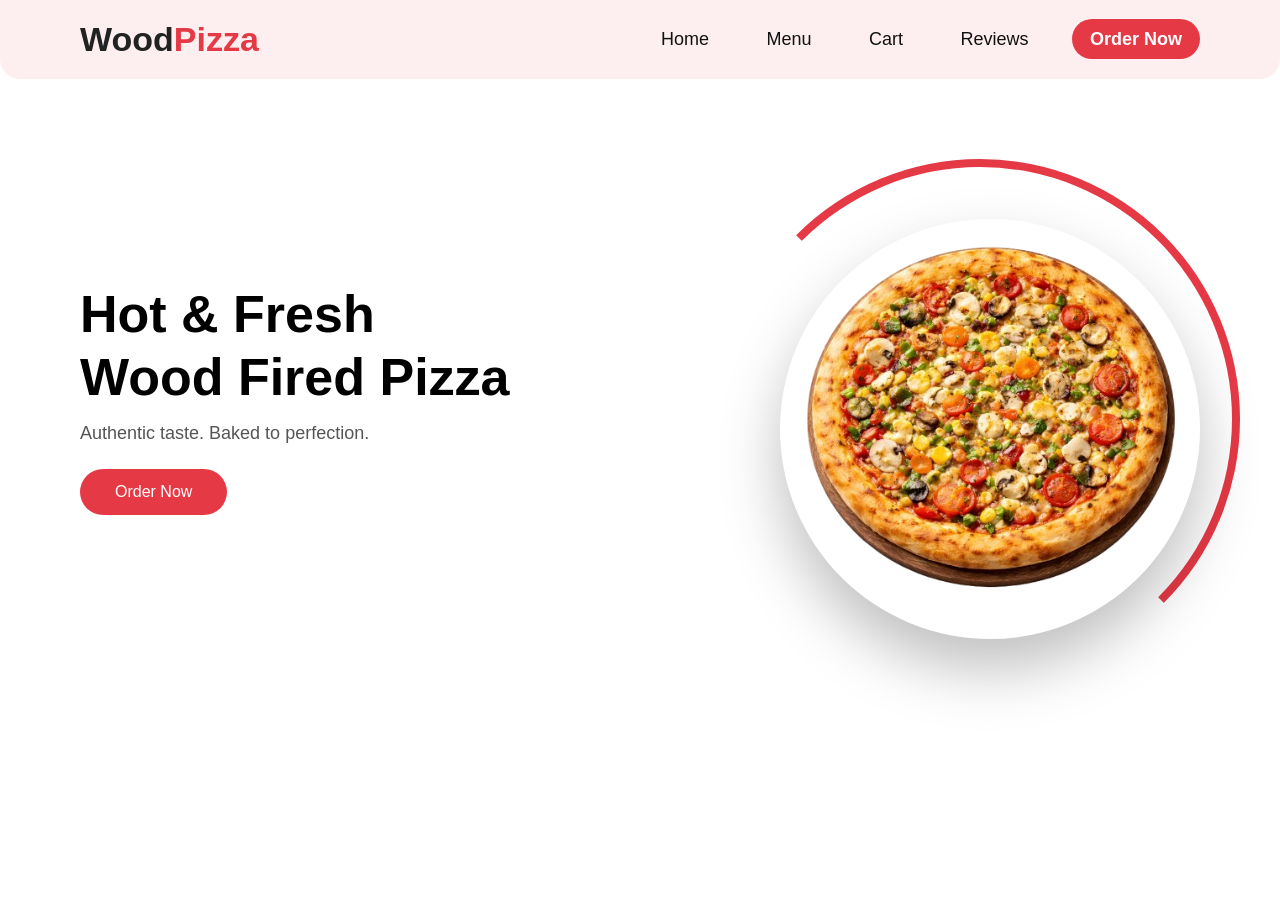
<file: index.html>
<!DOCTYPE html>
<html lang="en">
<head>
  <meta charset="UTF-8">
  <title>WoodPizza</title>
  <link rel="stylesheet" href="style.css">
</head>
<body>

<!-- NAVBAR -->
<header class="navbar">
  <div class="logo">
    <span class="wood">Wood</span><span class="pizza">Pizza</span>
  </div>

<nav>
  <a href="index.html">Home</a>
  <a href="menu.html">Menu</a>
  <a href="cart.html">Cart</a>
  <a href="reviews.html">Reviews</a>
  <a href="menu.html" class="order-link">Order Now</a>
</nav>
</header>

<!-- HERO SECTION -->
<section class="hero">

  <div class="hero-text">
    <h1>
      Hot & Fresh <br>
      Wood Fired Pizza
    </h1>
    <p>Authentic taste. Baked to perfection.</p>
    <button>Order Now</button>
  </div>

  <!-- WHEEL + CAROUSEL -->
  <div class="wheel-wrapper">

    <!-- 45° ARC -->
    <div class="wheel-arc"></div>

    <!-- PIZZA CIRCLE -->
    <div class="pizza-circle">
      <img id="pizzaImage" src="p1.png" alt="Pizza">
    </div>

  </div>

</section>

<script src="script.js"></script>
</body>
</html>
</file>
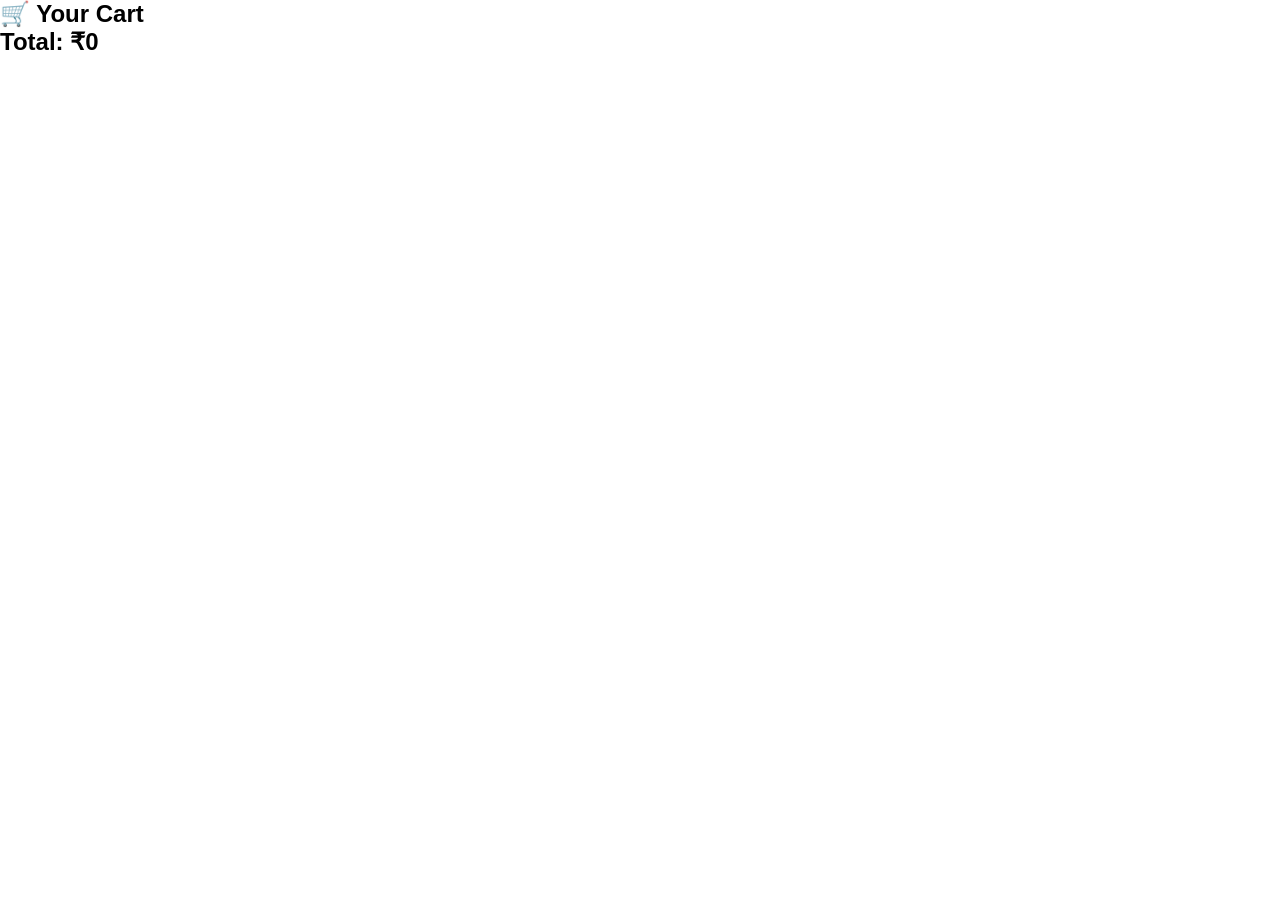
<file: cart.html>
<!DOCTYPE html>
<html>
<head>
<title>Cart</title>
<link rel="stylesheet" href="style.css">
</head>
<body>

<section class="page">
<h1>🛒 Your Cart</h1>
<div id="cartItems"></div>
<h2 id="total"></h2>
</section>

<script>
let cart = JSON.parse(localStorage.getItem("cart")) || [];
let total = 0;
let html = "";

cart.forEach(item=>{
  html += `<p>${item.name} - ₹${item.price}</p>`;
  total += item.price;
});

document.getElementById("cartItems").innerHTML = html;
document.getElementById("total").innerText = "Total: ₹"+total;
</script>

</body>
</html>
</file>
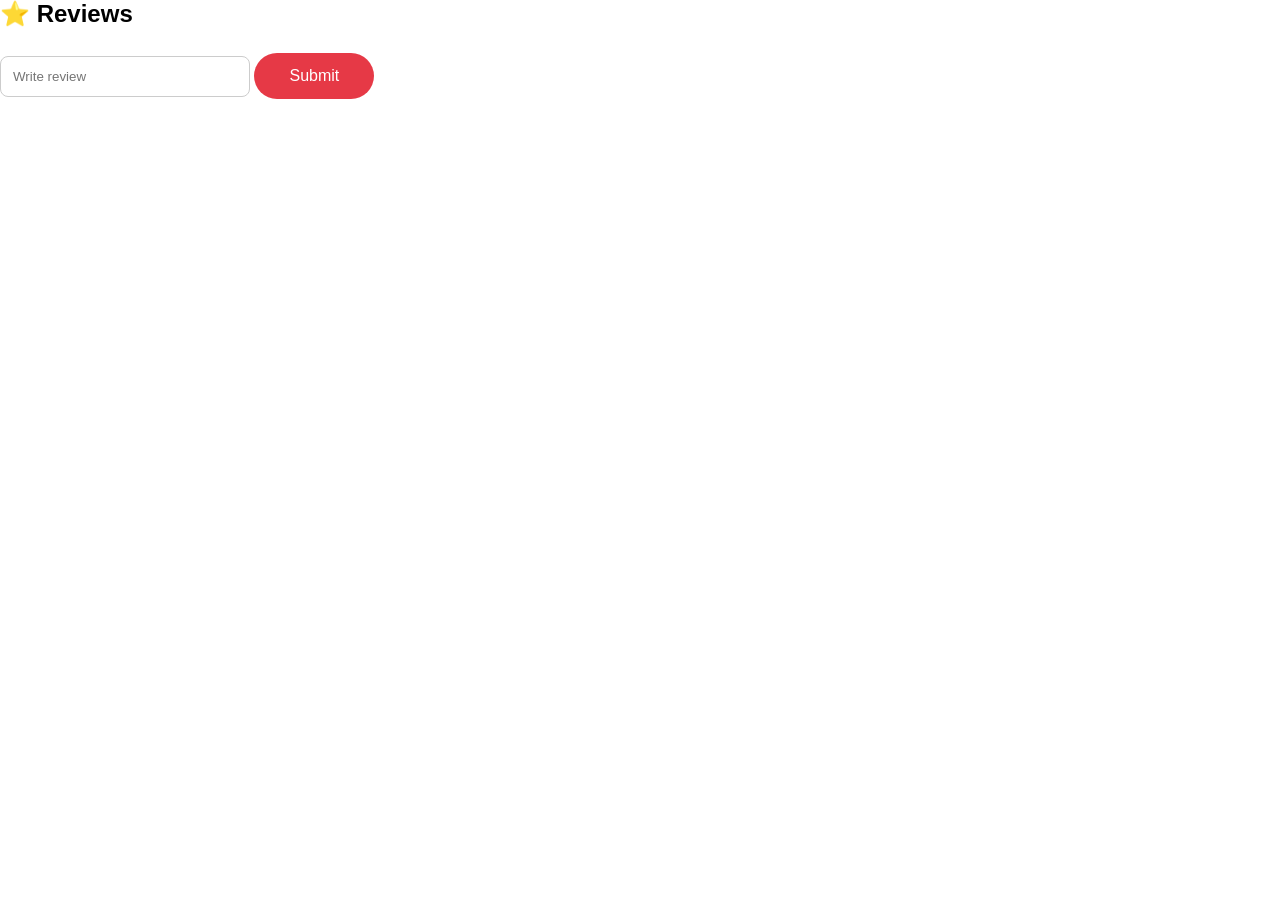
<file: reviews.html>
<!DOCTYPE html>
<html>
<head>
<title>Reviews</title>
<link rel="stylesheet" href="style.css">
</head>
<body>

<section class="page">
<h1>⭐ Reviews</h1>

<div id="reviews"></div>

<input id="reviewInput" placeholder="Write review">
<button onclick="addReview()">Submit</button>
</section>

<script>
function addReview(){
  let input = document.getElementById("reviewInput").value;
  let reviews = JSON.parse(localStorage.getItem("reviews")) || [];
  reviews.push(input);
  localStorage.setItem("reviews", JSON.stringify(reviews));
  loadReviews();
}

function loadReviews(){
  let reviews = JSON.parse(localStorage.getItem("reviews")) || [];
  let html = "";
  reviews.forEach(r => html += `<p> ${r}</p>`);
  document.getElementById("reviews").innerHTML = html;
}
loadReviews();
</script>

</body>
</html>
</file>
<file: style.css>
/* RESET */
* {
  margin: 0;
  padding: 0;
  box-sizing: border-box;
  font-family: 'Segoe UI', sans-serif;
}

body {
  background: #ffffff;
}

/* ================= NAVBAR ================= */
.navbar {
  display: flex;
  justify-content: space-between;
  align-items: center;
  padding: 20px 80px;

  background: rgba(230, 57, 70, 0.08);
  backdrop-filter: blur(10px);
  border-radius: 0 0 20px 20px;
}

/* LOGO */
.logo {
  font-size: 34px;
  font-weight: 800;
}

.logo .wood {
  color: #222;
}

.logo .pizza {
  color: #e63946;
}

/* NAV LINKS */
nav a {
  margin-left: 25px;
  text-decoration: none;
  color: #111;
  font-size: 18px;
  padding: 8px 14px;
  border-radius: 20px;
  transition: all 0.3s ease;
}

/* HOVER */
nav a:hover {
  background: rgba(230, 57, 70, 0.15);
  color: #e63946;
}

/* ACTIVE PAGE */
nav a.active {
  background: rgba(230, 57, 70, 0.2);
  color: #e63946;
}

/* ORDER BUTTON */
.order-link {
  background: #e63946;
  color: white !important;
  padding: 10px 18px;
  border-radius: 25px;
  font-weight: bold;
}

.order-link:hover {
  background: #c92c3a;
}

/* ================= HERO ================= */
.hero {
  display: flex;
  justify-content: space-between;
  align-items: center;
  padding: 80px;
}

.hero-text h1 {
  font-size: 52px;
  line-height: 1.2;
}

.hero-text p {
  margin-top: 15px;
  font-size: 18px;
  color: #555;
}

/* BUTTON */
button {
  margin-top: 25px;
  padding: 14px 35px;
  font-size: 16px;
  background: #e63946;
  color: white;
  border: none;
  border-radius: 50px;
  cursor: pointer;
  transition: 0.3s;
}

button:hover {
  background: #c92c3a;
  transform: scale(1.05);
}

/* ================= PIZZA ANIMATION ================= */
.wheel-wrapper {
  position: relative;
  width: 480px;
  height: 480px;
}

.wheel-arc {
  position: absolute;
  bottom: -40px;
  right: -40px;
  width: 520px;
  height: 520px;
  border-radius: 50%;
  border: 8px solid transparent;
  border-top: 8px solid #e63946;
  border-right: 8px solid #e63946;
  animation: slowSpin 18s linear infinite;
}

.pizza-circle {
  position: absolute;
  bottom: 0;
  right: 0;
  width: 420px;
  height: 420px;
  border-radius: 50%;
  overflow: hidden;
  background: #fff;
  box-shadow: 0 30px 60px rgba(0,0,0,0.25);
  z-index: 2;
}

.pizza-circle img {
  width: 100%;
  height: 100%;
  object-fit: cover;
  border-radius: 50%;
  transition: transform 0.6s ease;
}

/* ================= MENU PAGE ================= */
.menu-container {
  padding: 80px;
  text-align: center;
}

.menu-container h1 {
  font-size: 40px;
  margin-bottom: 40px;
}

.menu-grid {
  display: grid;
  grid-template-columns: repeat(auto-fit, minmax(250px, 1fr));
  gap: 30px;
}

.menu-card {
  background: #fff;
  border-radius: 20px;
  padding: 20px;
  box-shadow: 0 15px 40px rgba(0,0,0,0.1);
  transition: 0.3s;
}

.menu-card:hover {
  transform: translateY(-10px);
}

.menu-card img {
  width: 100%;
  border-radius: 15px;
}

.menu-card h3 {
  margin-top: 15px;
  font-size: 22px;
}

.menu-card p {
  color: #555;
  margin: 10px 0;
}

.menu-card span {
  display: block;
  font-weight: bold;
  margin-bottom: 10px;
}

/* ================= CART ================= */
#cartItems p {
  font-size: 18px;
  margin-bottom: 10px;
}

/* ================= REVIEWS ================= */
#reviews p {
  background: #f9f9f9;
  padding: 12px;
  border-radius: 10px;
  margin-bottom: 10px;
}

/* ================= INPUT ================= */
input {
  padding: 12px;
  width: 250px;
  border-radius: 8px;
  border: 1px solid #ccc;
  margin-top: 20px;
}

/* ================= ANIMATION ================= */
@keyframes slowSpin {
  from {
    transform: rotate(45deg);
  }
  to {
    transform: rotate(405deg);
  }
}
</file>
